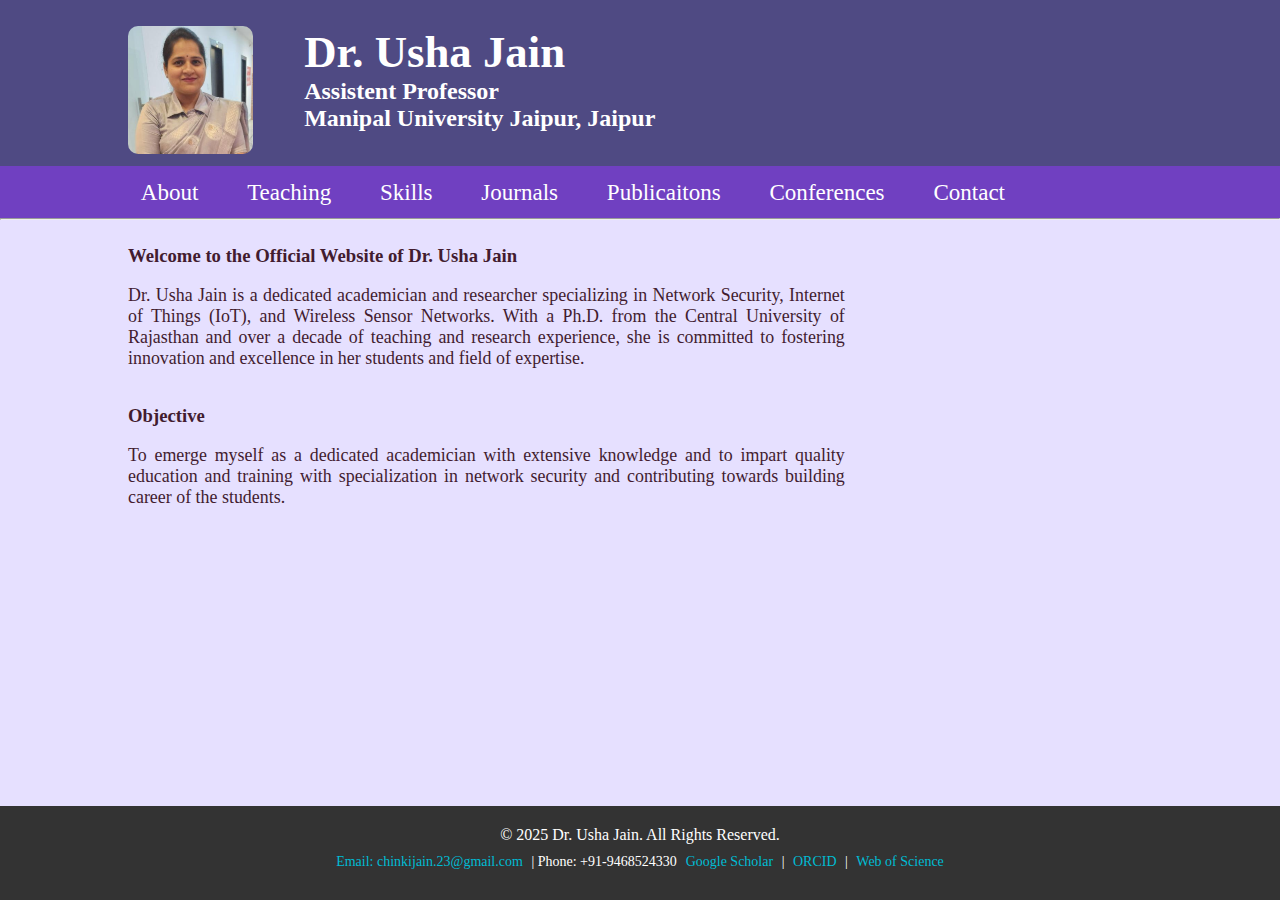
<file: index.html>
<!DOCTYPE html>
<html lang="en">
<head>
    <meta charset="UTF-8">
    <meta name="viewport" content="width=device-width, initial-scale=1.0">
    <title>Dr. Usha Jain</title>
    <link rel="stylesheet" href="style.css">
</head>
<body>

    <header>
        <div class="image">
            <a href="index.html"><img src="Screenshot 2025-01-13 114054.png" alt=""></a>            
        </div>
        <div class="name">            
            <h1>Dr. Usha Jain</h1>
            <h2>Assistent Professor</h2>
            <h2>Manipal University Jaipur, Jaipur</h2>
        </div>
    </header>

    <nav>
        <ul>
            <li><a href="about.html">About</a></li>
            <li><a href="teaching.html">Teaching</a></li>
            <li><a href="skills.html">Skills</a></li>
            <li><a href="journal.html">Journals</a></li>
            <li><a href="publicaiton.html">Publicaitons</a></li>
            <li><a href="conference.html">Conferences</a></li>
            <li><a href="contact.html">Contact</a></li>
        </ul>
    </nav><hr>

    <main class="body">
        <h3>Welcome to the Official Website of Dr. Usha Jain</h3><br>
        <p>
            Dr. Usha Jain is a dedicated academician and researcher specializing in Network Security, Internet of Things (IoT), and Wireless Sensor Networks. With a Ph.D. from the Central University of Rajasthan and over a decade of teaching and research experience, she is committed to fostering innovation and excellence in her students and field of expertise.</p><br><br>

        <h3>Objective</h3><br>
        <p>To emerge myself as a dedicated academician with extensive knowledge and to impart quality
            education and training with specialization in network security and contributing towards building
            career of the students.</p>
    </main>

    <footer>
        <div class="footer-content">
            <p>&copy; 2025 Dr. Usha Jain. All Rights Reserved.</p>
            <div class="contact-info">
                <a href="mailto:chinkijain.23@gmail.com">Email: chinkijain.23@gmail.com</a> | 
                <span>Phone: +91-9468524330</span>
            </div>
            <div class="social-links">
                <a href="https://scholar.google.com/citations?user=xBZfcwsAAAAJ&hl=en" target="_blank">Google Scholar</a> | 
                <a href="https://orcid.org/0000-0002-6333-8426" target="_blank">ORCID</a> | 
                <a href="https://publons.com/researcher/AAP-1869-2021/" target="_blank">Web of Science</a>
            </div>
        </div>
    </footer>

</body>
</html>
</file>
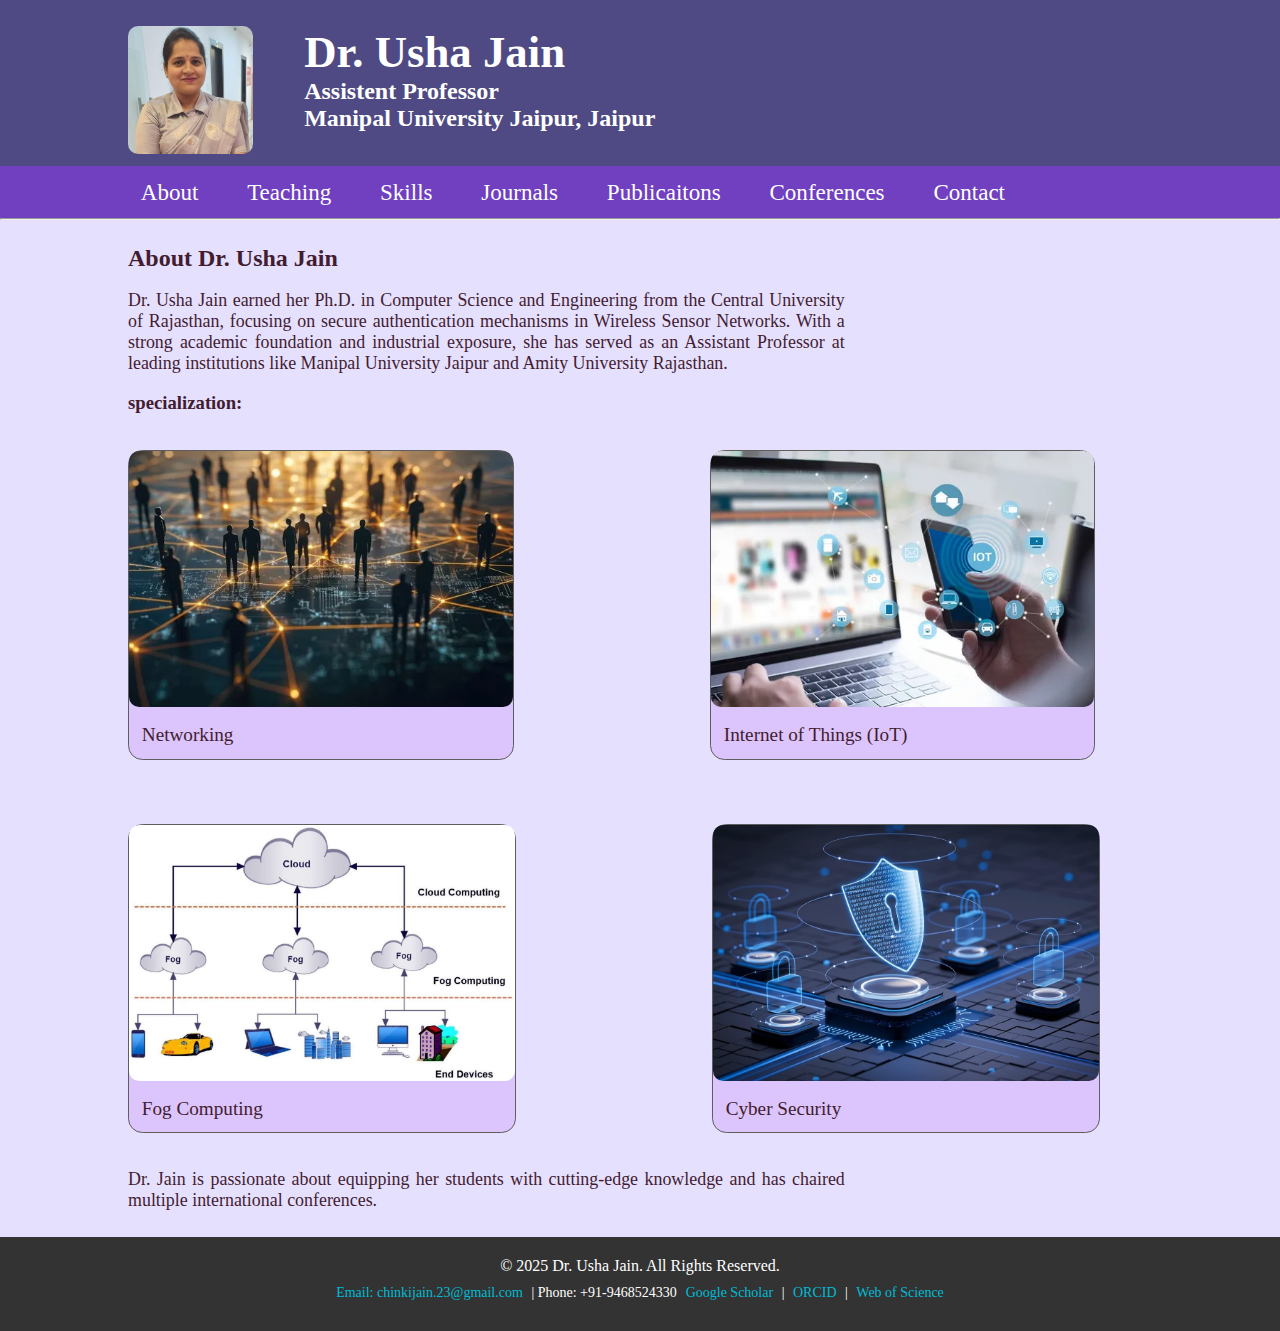
<file: about.html>
<!DOCTYPE html>
<html lang="en">
<head>
    <meta charset="UTF-8">
    <meta name="viewport" content="width=device-width, initial-scale=1.0">
    <title>Dr. Usha Jain</title>
    <link rel="stylesheet" href="style.css">
</head>
<body>
    
    <header>
        <div class="image">
            <a href="index.html"><img src="Screenshot 2025-01-13 114054.png" alt=""></a>            
        </div>
        <div class="name">            
            <h1>Dr. Usha Jain</h1>
            <h2>Assistent Professor</h2>
            <h2>Manipal University Jaipur, Jaipur</h2>
        </div>
    </header>

    <nav>
        <ul>
            <li><a href="about.html">About</a></li>
            <li><a href="teaching.html">Teaching</a></li>
            <li><a href="skills.html">Skills</a></li>
            <li><a href="journal.html">Journals</a></li>
            <li><a href="publicaiton.html">Publicaitons</a></li>
            <li><a href="conference.html">Conferences</a></li>
            <li><a href="contact.html">Contact</a></li>
        </ul>
    </nav><hr>

    <main class="body">

        <h2>About Dr. Usha Jain</h2><br>
        <p>Dr. Usha Jain earned her Ph.D. in Computer Science and Engineering from the Central University of Rajasthan, focusing on secure authentication mechanisms in Wireless Sensor Networks. With a strong academic foundation and industrial exposure, she has served as an Assistant Professor at leading institutions like Manipal University Jaipur and Amity University Rajasthan.</p><br>

        <h3>specialization:</h3><br><br>

        <div class="cards">

            <div class="common net">
                <div class="img "><img src="360_F_985098827_cRNVRcbYg9wFBDT2Ra8JcMjeMsh0DATS.webp" alt=""></div>
                <br>
                <div class="description">Networking</div>
            </div>

            <div class="common iot">
                <div class="img"><img src="IOT.webp" alt=""></div>
                <br>
                <div class="description">Internet of Things (IoT)</div>
            </div>

            <div class="common fc">
                <div class="img"><img src="fc.webp" alt=""></div>
                <br>
                <div class="description">Fog Computing</div>
            </div>

            <div class="common cs">
                <div class="img"><img src="cybersecurity.jpg" alt=""></div>
                <br>
                <div class="description">Cyber Security</div>
            </div>

        </div><br><br><br>

        <p>Dr. Jain is passionate about equipping her students with cutting-edge knowledge and has chaired multiple international conferences.</p>
    </main>

    <footer>
        <div class="footer-content">
            <p>&copy; 2025 Dr. Usha Jain. All Rights Reserved.</p>
            <div class="contact-info">
                <a href="mailto:chinkijain.23@gmail.com">Email: chinkijain.23@gmail.com</a> | 
                <span>Phone: +91-9468524330</span>
            </div>
            <div class="social-links">
                <a href="https://scholar.google.com/citations?user=xBZfcwsAAAAJ&hl=en" target="_blank">Google Scholar</a> | 
                <a href="https://orcid.org/0000-0002-6333-8426" target="_blank">ORCID</a> | 
                <a href="https://publons.com/researcher/AAP-1869-2021/" target="_blank">Web of Science</a>
            </div>
        </div>
    </footer>
</body>
</html>
</file>
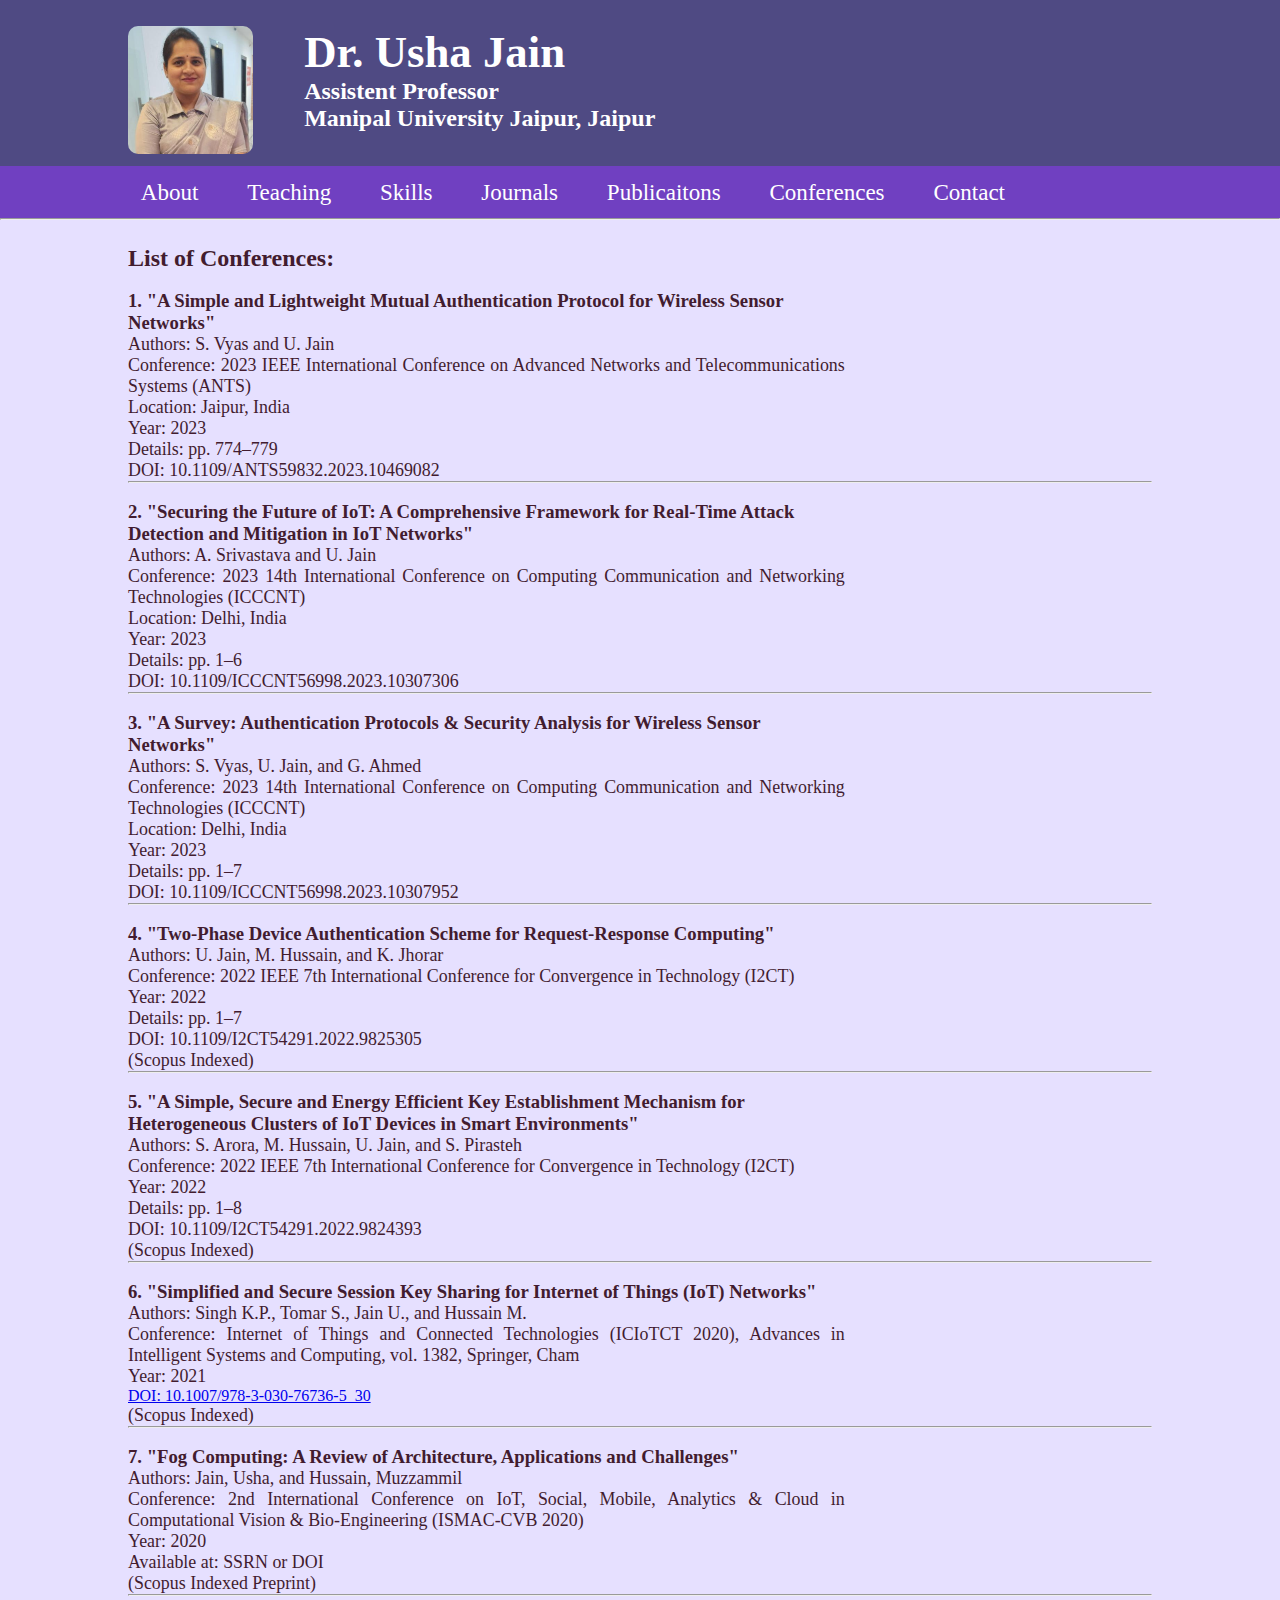
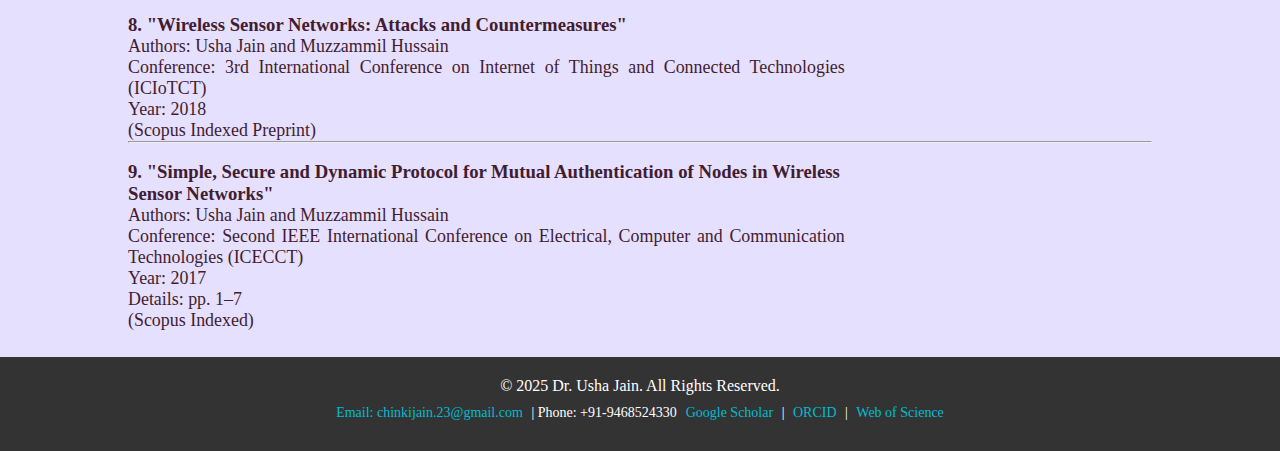
<file: conference.html>
<!DOCTYPE html>
<html lang="en">
<head>
    <meta charset="UTF-8">
    <meta name="viewport" content="width=device-width, initial-scale=1.0">
    <title>Dr. Usha Jain</title>
    <link rel="stylesheet" href="style.css">
</head>
<body>

    <header>
        <div class="image">
            <a href="index.html"><img src="Screenshot 2025-01-13 114054.png" alt=""></a>      
        </div>
        <div class="name">            
            <h1>Dr. Usha Jain</h1>
            <h2>Assistent Professor</h2>
            <h2>Manipal University Jaipur, Jaipur</h2>
        </div>
    </header>

    <nav>
        <ul>
            <li><a href="about.html">About</a></li>
            <li><a href="teaching.html">Teaching</a></li>
            <li><a href="skills.html">Skills</a></li>
            <li><a href="journal.html">Journals</a></li>
            <li><a href="publicaiton.html">Publicaitons</a></li>
            <li><a href="conference.html">Conferences</a></li>
            <li><a href="contact.html">Contact</a></li>
        </ul>
    </nav>

    <hr>

        <main class="body">
        <h2>List of Conferences:</h2><br>

            <h3>1. "A Simple and Lightweight Mutual Authentication Protocol for Wireless Sensor Networks"</h3>
            <p>Authors: S. Vyas and U. Jain</p>
            <p>Conference: 2023 IEEE International Conference on Advanced Networks and Telecommunications Systems (ANTS)</p>
            <p>Location: Jaipur, India</p>
            <p>Year: 2023</p>
            <p>Details: pp. 774–779</p>
            <p>DOI: 10.1109/ANTS59832.2023.10469082</p><hr><br>

            <h3>2. "Securing the Future of IoT: A Comprehensive Framework for Real-Time Attack Detection and Mitigation in IoT Networks"</h3>
            <p>Authors: A. Srivastava and U. Jain</p>
            <p>Conference: 2023 14th International Conference on Computing Communication and Networking Technologies (ICCCNT)</p>
            <p>Location: Delhi, India</p>
            <p>Year: 2023</p>
            <p>Details: pp. 1–6</p>
            <p>DOI: 10.1109/ICCCNT56998.2023.10307306</p><hr><br>

            <h3>3. "A Survey: Authentication Protocols & Security Analysis for Wireless Sensor Networks"</h3>
            <p>Authors: S. Vyas, U. Jain, and G. Ahmed</p>
            <p>Conference: 2023 14th International Conference on Computing Communication and Networking Technologies (ICCCNT)</p>
            <p>Location: Delhi, India</p>
            <p>Year: 2023</p>
            <p>Details: pp. 1–7</p>
            <p>DOI: 10.1109/ICCCNT56998.2023.10307952</p><hr><br>

            <h3>4. "Two-Phase Device Authentication Scheme for Request-Response Computing"</h3>
            <p>Authors: U. Jain, M. Hussain, and K. Jhorar</p>
            <p>Conference: 2022 IEEE 7th International Conference for Convergence in Technology (I2CT)</p>
            <p>Year: 2022</p>
            <p>Details: pp. 1–7</p>
            <p>DOI: 10.1109/I2CT54291.2022.9825305</p>
            <p>(Scopus Indexed)</p><hr><br>

            <h3>5. "A Simple, Secure and Energy Efficient Key Establishment Mechanism for Heterogeneous Clusters of IoT Devices in Smart Environments"</h3>
            <p>Authors: S. Arora, M. Hussain, U. Jain, and S. Pirasteh</p>
            <p>Conference: 2022 IEEE 7th International Conference for Convergence in Technology (I2CT)</p>
            <p>Year: 2022</p>
            <p>Details: pp. 1–8</p>
            <p>DOI: 10.1109/I2CT54291.2022.9824393</p>
            <p>(Scopus Indexed)</p><hr><br>

            <h3>6. "Simplified and Secure Session Key Sharing for Internet of Things (IoT) Networks"</h3>
            <p>Authors: Singh K.P., Tomar S., Jain U., and Hussain M.</p>
            <p>Conference: Internet of Things and Connected Technologies (ICIoTCT 2020), Advances in Intelligent Systems and Computing, vol. 1382, Springer, Cham</p>
            <p>Year: 2021</p>
            <a href="https://link.springer.com/chapter/10.1007/978-3-030-76736-5_30">DOI: 10.1007/978-3-030-76736-5_30</a>
            <p>(Scopus Indexed)</p><hr><br>

            <h3>7. "Fog Computing: A Review of Architecture, Applications and Challenges"</h3>
            <p>Authors: Jain, Usha, and Hussain, Muzzammil</p>
            <p>Conference: 2nd International Conference on IoT, Social, Mobile, Analytics & Cloud in Computational Vision & Bio-Engineering (ISMAC-CVB 2020)</p>
            <p>Year: 2020</p>
            <p>Available at: SSRN or DOI</p>
            <p>(Scopus Indexed Preprint)</p><hr><br>

            <h3>8. "Wireless Sensor Networks: Attacks and Countermeasures"</h3>
            <p>Authors: Usha Jain and Muzzammil Hussain</p>
            <p>Conference: 3rd International Conference on Internet of Things and Connected Technologies (ICIoTCT)</p>
            <p>Year: 2018</p>
            <p>(Scopus Indexed Preprint)</p><hr><br>

            <h3>9. "Simple, Secure and Dynamic Protocol for Mutual Authentication of Nodes in Wireless Sensor Networks"</h3>
            <p>Authors: Usha Jain and Muzzammil Hussain</p>
            <p>Conference: Second IEEE International Conference on Electrical, Computer and Communication Technologies (ICECCT)</p>
            <p>Year: 2017</p>
            <p>Details: pp. 1–7</p>
            <p>(Scopus Indexed)</p>
        </main>

    <footer>
        <div class="footer-content">
            <p>&copy; 2025 Dr. Usha Jain. All Rights Reserved.</p>
            <div class="contact-info">
                <a href="mailto:chinkijain.23@gmail.com">Email: chinkijain.23@gmail.com</a> | 
                <span>Phone: +91-9468524330</span>
            </div>
            <div class="social-links">
                <a href="https://scholar.google.com/citations?user=xBZfcwsAAAAJ&hl=en" target="_blank">Google Scholar</a> | 
                <a href="https://orcid.org/0000-0002-6333-8426" target="_blank">ORCID</a> | 
                <a href="https://publons.com/researcher/AAP-1869-2021/" target="_blank">Web of Science</a>
            </div>
        </div>
    </footer>

</body>
</html>
</file>
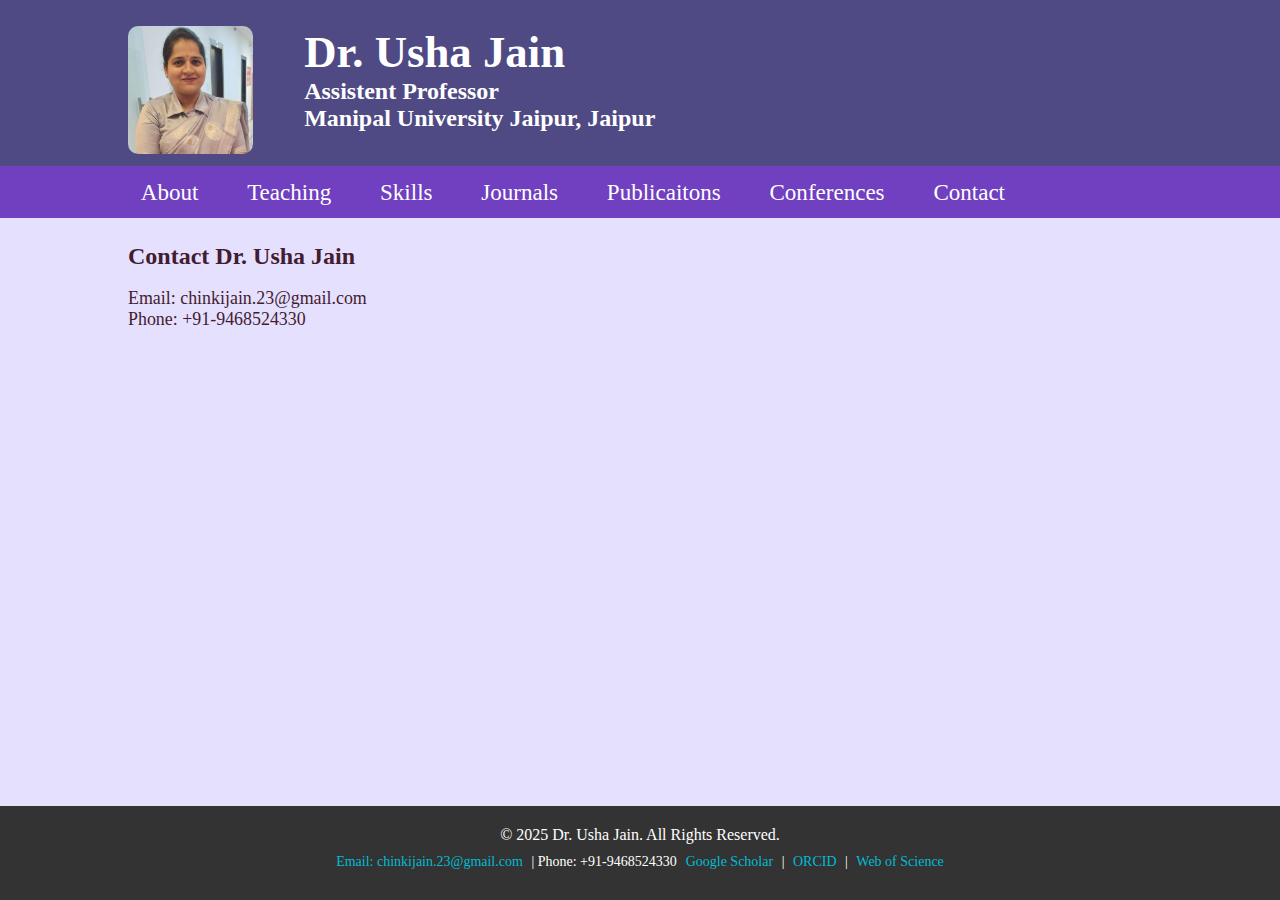
<file: contact.html>
<!DOCTYPE html>
<html lang="en">
<head>
    <meta charset="UTF-8">
    <meta name="viewport" content="width=device-width, initial-scale=1.0">
    <title>Dr. Usha Jain</title>
    <link rel="stylesheet" href="style.css">
</head>
<body>
    <header>
        <div class="image">
            <a href="index.html"><img src="Screenshot 2025-01-13 114054.png" alt=""></a>            
        </div>
        <div class="name">            
            <h1>Dr. Usha Jain</h1>
            <h2>Assistent Professor</h2>
            <h2>Manipal University Jaipur, Jaipur</h2>
        </div>
    </header>

    <nav>
        <ul>
            <li><a href="about.html">About</a></li>
            <li><a href="teaching.html">Teaching</a></li>
            <li><a href="skills.html">Skills</a></li>
            <li><a href="journal.html">Journals</a></li>
            <li><a href="publicaiton.html">Publicaitons</a></li>
            <li><a href="conference.html">Conferences</a></li>
            <li><a href="contact.html">Contact</a></li>
        </ul>
    </nav>

    <main class="body">
        <h2>Contact Dr. Usha Jain</h2><br>

        <p>Email: chinkijain.23@gmail.com</p>
        <p>Phone: +91-9468524330</p>
    </main>

    <footer>
        <div class="footer-content">
            <p>&copy; 2025 Dr. Usha Jain. All Rights Reserved.</p>
            <div class="contact-info">
                <a href="mailto:chinkijain.23@gmail.com">Email: chinkijain.23@gmail.com</a> | 
                <span>Phone: +91-9468524330</span>
            </div>
            <div class="social-links">
                <a href="https://scholar.google.com/citations?user=xBZfcwsAAAAJ&hl=en" target="_blank">Google Scholar</a> | 
                <a href="https://orcid.org/0000-0002-6333-8426" target="_blank">ORCID</a> | 
                <a href="https://publons.com/researcher/AAP-1869-2021/" target="_blank">Web of Science</a>
            </div>
        </div>
    </footer>
</body>
</html>
</file>
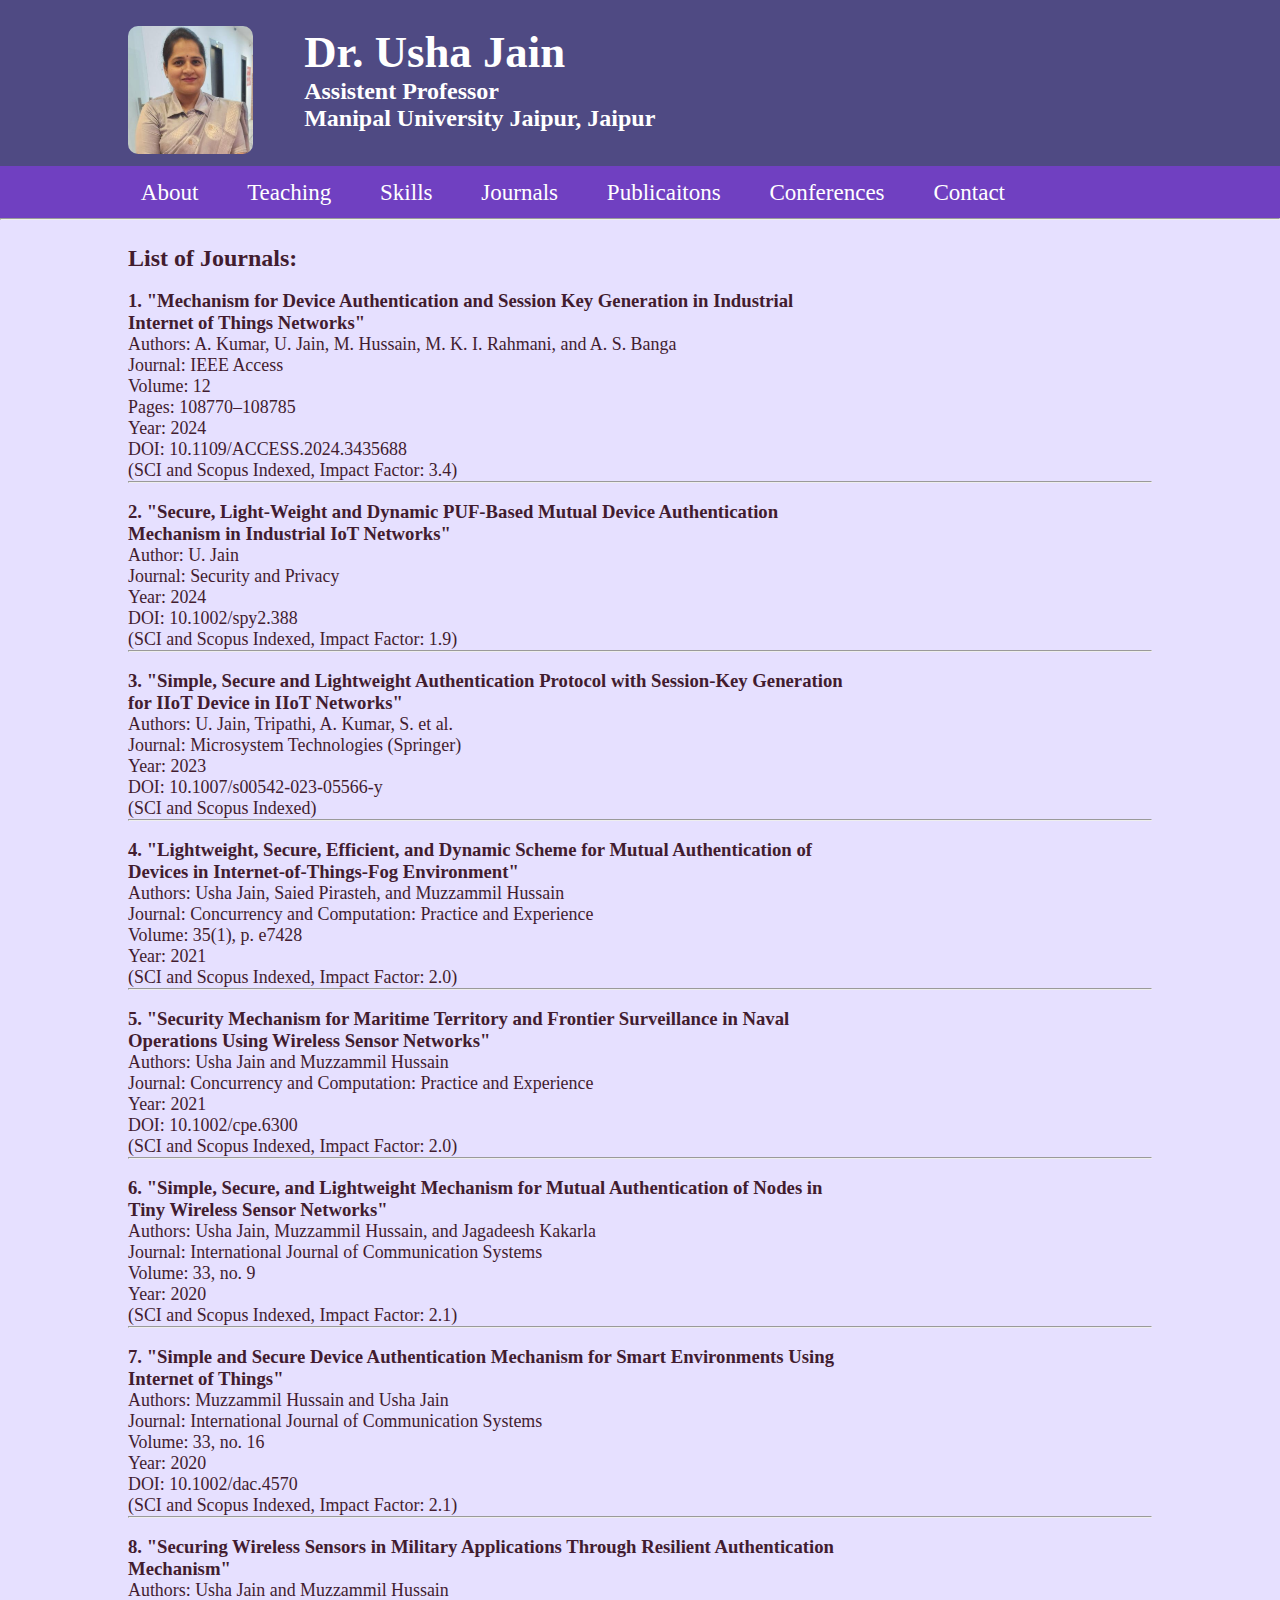
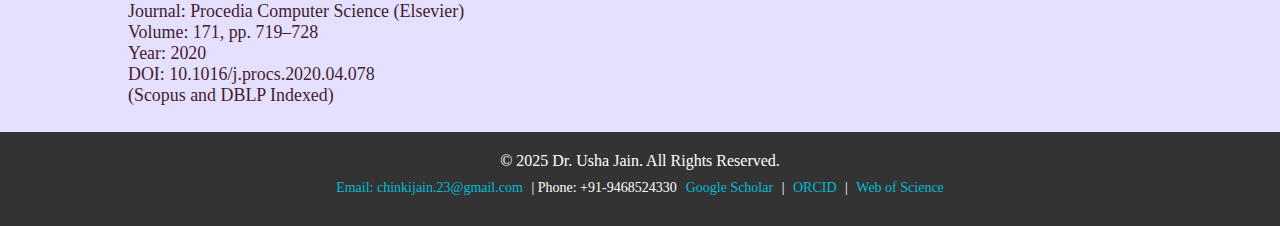
<file: journal.html>
<!DOCTYPE html>
<html lang="en">
<head>
    <meta charset="UTF-8">
    <meta name="viewport" content="width=device-width, initial-scale=1.0">
    <title>Dr. Usha Jain</title>
    <link rel="stylesheet" href="style.css">
</head>
<body>

    <header>
        <div class="image">
            <a href="index.html"><img src="Screenshot 2025-01-13 114054.png" alt=""></a>            
        </div>
        <div class="name">            
            <h1>Dr. Usha Jain</h1>
            <h2>Assistent Professor</h2>
            <h2>Manipal University Jaipur, Jaipur</h2>
        </div>
    </header>

    <nav>
        <ul>
            <li><a href="about.html">About</a></li>
            <li><a href="teaching.html">Teaching</a></li>
            <li><a href="skills.html">Skills</a></li>
            <li><a href="journal.html">Journals</a></li>
            <li><a href="publicaiton.html">Publicaitons</a></li>
            <li><a href="conference.html">Conferences</a></li>
            <li><a href="contact.html">Contact</a></li>
        </ul>
    </nav><hr>

    <main class="body">
        <h2>List of Journals:</h2><br>

        <h3>1. "Mechanism for Device Authentication and Session Key Generation in Industrial Internet of Things Networks"</h3>
        <p>Authors: A. Kumar, U. Jain, M. Hussain, M. K. I. Rahmani, and A. S. Banga</p>
        <p>Journal: IEEE Access</p>
        <p>Volume: 12</p>
        <p>Pages: 108770–108785</p>
        <p>Year: 2024</p>
        <p>DOI: 10.1109/ACCESS.2024.3435688</p>
        <p>(SCI and Scopus Indexed, Impact Factor: 3.4)</p><hr><br>

        <h3>2. "Secure, Light-Weight and Dynamic PUF-Based Mutual Device Authentication Mechanism in Industrial IoT Networks"</h3>
        <p>Author: U. Jain</p>
        <p>Journal: Security and Privacy</p>
        <p>Year: 2024</p>
        <p>DOI: 10.1002/spy2.388</p>
        <p>(SCI and Scopus Indexed, Impact Factor: 1.9)</p><hr><br>

        <h3>3. "Simple, Secure and Lightweight Authentication Protocol with Session-Key Generation for IIoT Device in IIoT Networks"</h3>
        <p>Authors: U. Jain, Tripathi, A. Kumar, S. et al.</p>
        <p>Journal: Microsystem Technologies (Springer)</p>
        <p>Year: 2023</p>
        <p>DOI: 10.1007/s00542-023-05566-y</p>
        <p>(SCI and Scopus Indexed)</p><hr><br>

        <h3>4. "Lightweight, Secure, Efficient, and Dynamic Scheme for Mutual Authentication of Devices in Internet‐of‐Things-Fog Environment"</h3>
        <p>Authors: Usha Jain, Saied Pirasteh, and Muzzammil Hussain</p>
        <p>Journal: Concurrency and Computation: Practice and Experience</p>
        <p>Volume: 35(1), p. e7428</p>
        <p>Year: 2021</p>
        <p>(SCI and Scopus Indexed, Impact Factor: 2.0)</p><hr><br>

        <h3>5. "Security Mechanism for Maritime Territory and Frontier Surveillance in Naval Operations Using Wireless Sensor Networks"</h3>
        <p>Authors: Usha Jain and Muzzammil Hussain</p>
        <p>Journal: Concurrency and Computation: Practice and Experience</p>
        <p>Year: 2021</p>
        <p>DOI: 10.1002/cpe.6300</p>
        <p>(SCI and Scopus Indexed, Impact Factor: 2.0)</p><hr><br>

        <h3>6. "Simple, Secure, and Lightweight Mechanism for Mutual Authentication of Nodes in Tiny Wireless Sensor Networks"</h3>
        <p>Authors: Usha Jain, Muzzammil Hussain, and Jagadeesh Kakarla</p>
        <p>Journal: International Journal of Communication Systems</p>
        <p>Volume: 33, no. 9</p>
        <p>Year: 2020</p>
        <p>(SCI and Scopus Indexed, Impact Factor: 2.1)</p><hr><br>

        <h3>7. "Simple and Secure Device Authentication Mechanism for Smart Environments Using Internet of Things"</h3>
        <p>Authors: Muzzammil Hussain and Usha Jain</p>
        <p>Journal: International Journal of Communication Systems</p>
        <p>Volume: 33, no. 16</p>
        <p>Year: 2020</p>
        <p>DOI: 10.1002/dac.4570</p>
        <p>(SCI and Scopus Indexed, Impact Factor: 2.1)</p><hr><br>

        <h3>8. "Securing Wireless Sensors in Military Applications Through Resilient Authentication Mechanism"</h3>
        <p>Authors: Usha Jain and Muzzammil Hussain</p>
        <p>Journal: Procedia Computer Science (Elsevier)</p>
        <p>Volume: 171, pp. 719–728</p>
        <p>Year: 2020</p>
        <p>DOI: 10.1016/j.procs.2020.04.078</p>
        <p>(Scopus and DBLP Indexed)</p>
    </main>

    <footer>
        <div class="footer-content">
            <p>&copy; 2025 Dr. Usha Jain. All Rights Reserved.</p>
            <div class="contact-info">
                <a href="mailto:chinkijain.23@gmail.com">Email: chinkijain.23@gmail.com</a> | 
                <span>Phone: +91-9468524330</span>
            </div>
            <div class="social-links">
                <a href="https://scholar.google.com/citations?user=xBZfcwsAAAAJ&hl=en" target="_blank">Google Scholar</a> | 
                <a href="https://orcid.org/0000-0002-6333-8426" target="_blank">ORCID</a> | 
                <a href="https://publons.com/researcher/AAP-1869-2021/" target="_blank">Web of Science</a>
            </div>
        </div>
    </footer>

</body>
</html>
</file>
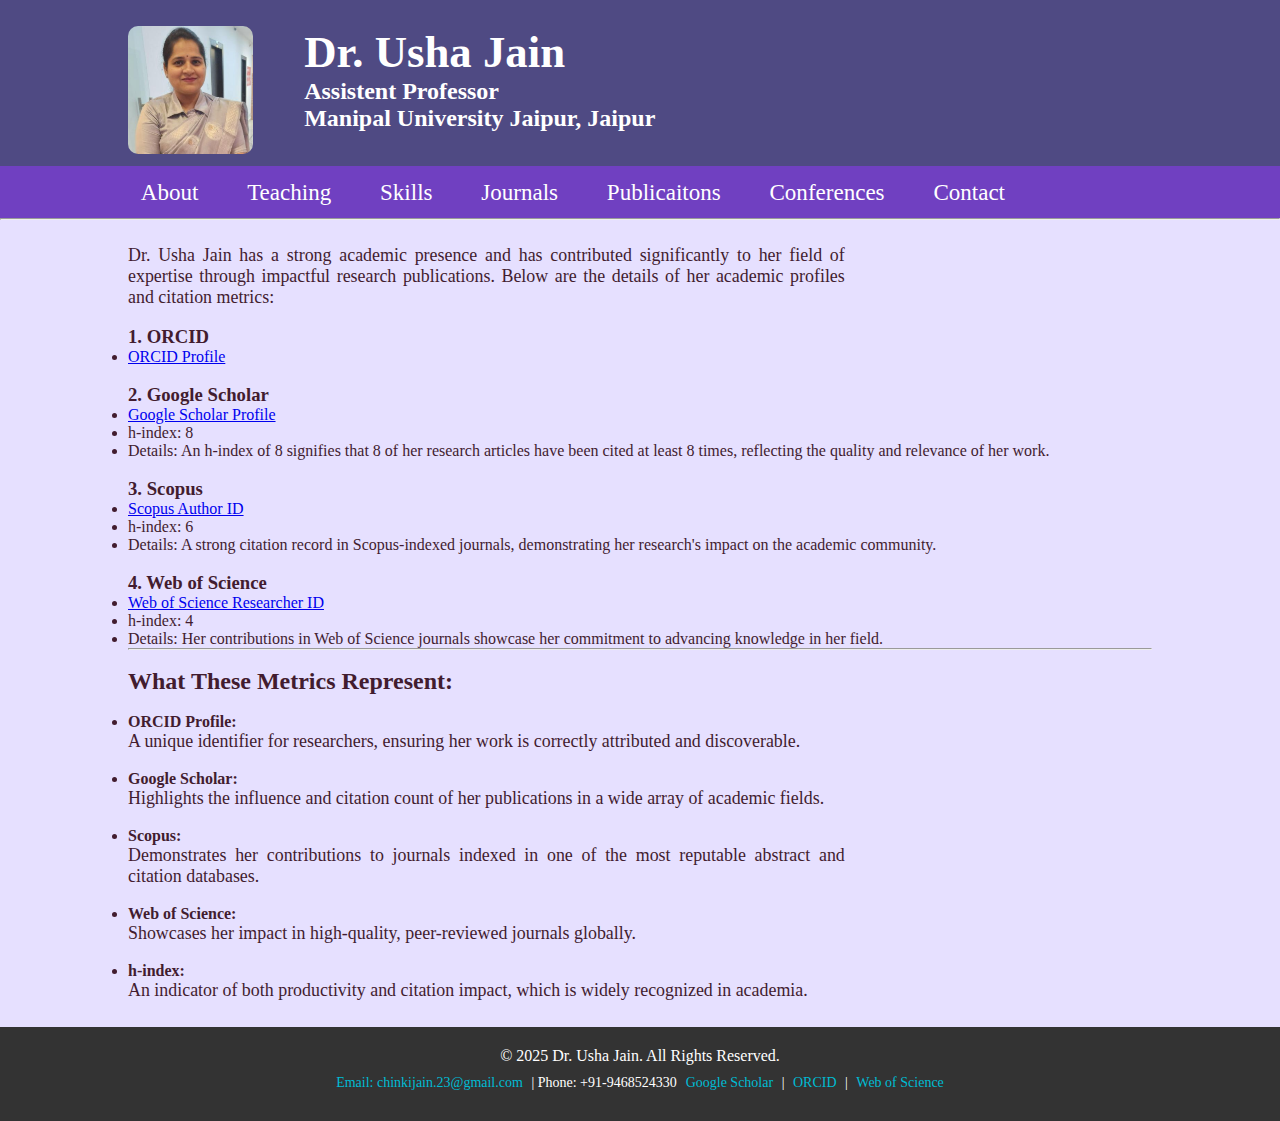
<file: publicaiton.html>
<!DOCTYPE html>
<html lang="en">
<head>
    <meta charset="UTF-8">
    <meta name="viewport" content="width=device-width, initial-scale=1.0">
    <title>Dr. Usha Jain</title>
    <link rel="stylesheet" href="style.css">
</head>
<body>

    <header>
        <div class="image">
            <a href="index.html"><img src="Screenshot 2025-01-13 114054.png" alt=""></a>            
        </div>
        <div class="name">            
            <h1>Dr. Usha Jain</h1>
            <h2>Assistent Professor</h2>
            <h2>Manipal University Jaipur, Jaipur</h2>
        </div>
    </header>

    <nav>
        <ul>
            <li><a href="about.html">About</a></li>
            <li><a href="teaching.html">Teaching</a></li>
            <li><a href="skills.html">Skills</a></li>
            <li><a href="journal.html">Journals</a></li>
            <li><a href="publicaiton.html">Publicaitons</a></li>
            <li><a href="conference.html">Conferences</a></li>
            <li><a href="contact.html">Contact</a></li>
        </ul>
    </nav><hr>

    <main class="body">
        <p>Dr. Usha Jain has a strong academic presence and has contributed significantly to her field of expertise through impactful research publications. Below are the details of her academic profiles and citation metrics:</p><br>

        <h3>1. ORCID</h3>
        <li><a href="https://orcid.org/0000-0002-6333-8426">ORCID Profile</a></li><br>

        <h3>2. Google Scholar</h3>
        <li><a href="https://scholar.google.com/citations?user=xBZfcwsAAAAJ&hl=en">Google Scholar Profile</a></li>
        <li>h-index: 8</li>
        <li>Details: An h-index of 8 signifies that 8 of her research articles have been cited at least 8 times, reflecting the quality and relevance of her work.</li><br>

        <h3>3. Scopus</h3>
        <li><a href="https://www.scopus.com/authid/detail.uri?authorId=57200267920">Scopus Author ID</a></li>
        <li>h-index: 6</li>
        <li>Details: A strong citation record in Scopus-indexed journals, demonstrating her research's impact on the academic community.</li><br>

        <h3>4. Web of Science</h3>
        <li><a href="https://publons.com/researcher/AAP-1869-2021/">Web of Science Researcher ID</a></li>
        <li>h-index: 4</li>
        <li>Details: Her contributions in Web of Science journals showcase her commitment to advancing knowledge in her field.</li><hr><br>

        <h2>What These Metrics Represent:</h2><br>

        <li><b>ORCID Profile: </b><p>A unique identifier for researchers, ensuring her work is correctly attributed and discoverable.</p></li><br>
        <li><b>Google Scholar: </b><p>Highlights the influence and citation count of her publications in a wide array of academic fields.</p></li><br>
        <li><b>Scopus: </b><p>Demonstrates her contributions to journals indexed in one of the most reputable abstract and citation databases.</p></li><br>
        <li><b>Web of Science: </b><p>Showcases her impact in high-quality, peer-reviewed journals globally.</p></li><br>
        <li><b>h-index: </b><p>An indicator of both productivity and citation impact, which is widely recognized in academia.</p></li>
    </main>

    <footer>
        <div class="footer-content">
            <p>&copy; 2025 Dr. Usha Jain. All Rights Reserved.</p>
            <div class="contact-info">
                <a href="mailto:chinkijain.23@gmail.com">Email: chinkijain.23@gmail.com</a> | 
                <span>Phone: +91-9468524330</span>
            </div>
            <div class="social-links">
                <a href="https://scholar.google.com/citations?user=xBZfcwsAAAAJ&hl=en" target="_blank">Google Scholar</a> | 
                <a href="https://orcid.org/0000-0002-6333-8426" target="_blank">ORCID</a> | 
                <a href="https://publons.com/researcher/AAP-1869-2021/" target="_blank">Web of Science</a>
            </div>
        </div>
    </footer>

</body>
</html>
</file>
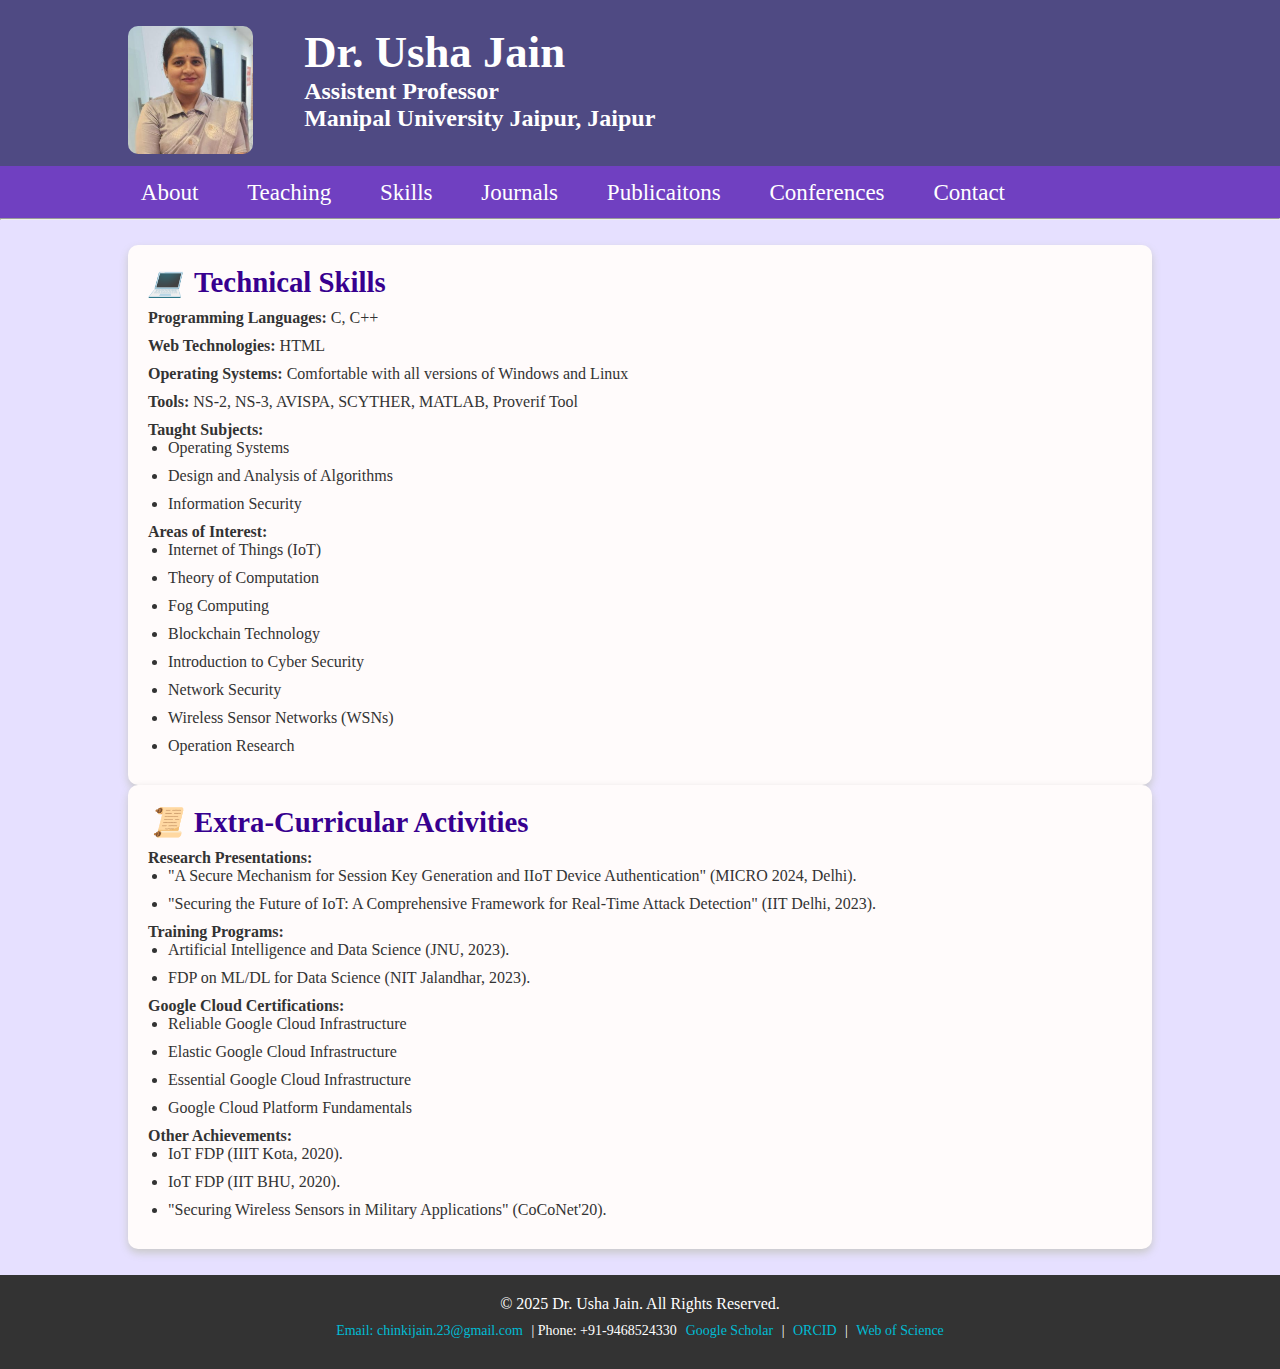
<file: skills.html>
<!DOCTYPE html>
<html lang="en">
<head>
    <meta charset="UTF-8">
    <meta name="viewport" content="width=device-width, initial-scale=1.0">
    <title>Dr. Usha Jain</title>
    <link rel="stylesheet" href="style.css">
</head>
<body>
    <header>
        <div class="image">
            <a href="index.html"><img src="Screenshot 2025-01-13 114054.png" alt=""></a>            
        </div>
        <div class="name">            
            <h1>Dr. Usha Jain</h1>
            <h2>Assistent Professor</h2>
            <h2>Manipal University Jaipur, Jaipur</h2>
        </div>
    </header>

    <nav>
        <ul>
            <li><a href="about.html">About</a></li>
            <li><a href="teaching.html">Teaching</a></li>
            <li><a href="skills.html">Skills</a></li>
            <li><a href="journal.html">Journals</a></li>
            <li><a href="publicaiton.html">Publicaitons</a></li>
            <li><a href="conference.html">Conferences</a></li>
            <li><a href="contact.html">Contact</a></li>
        </ul>
    </nav><hr>

    <main class="body">
        <section class="card">
            <h2><i class="icon">💻</i> Technical Skills</h2>
            <ul>
                <li><strong>Programming Languages:</strong> C, C++</li>
                <li><strong>Web Technologies:</strong> HTML</li>
                <li><strong>Operating Systems:</strong> Comfortable with all versions of Windows and Linux</li>
                <li><strong>Tools:</strong> NS-2, NS-3, AVISPA, SCYTHER, MATLAB, Proverif Tool</li>
                <li><strong>Taught Subjects:</strong>
                    <ul>
                        <li>Operating Systems</li>
                        <li>Design and Analysis of Algorithms</li>
                        <li>Information Security</li>
                    </ul>
                </li>
                <li><strong>Areas of Interest:</strong>
                    <ul>
                        <li>Internet of Things (IoT)</li>
                        <li>Theory of Computation</li>
                        <li>Fog Computing</li>
                        <li>Blockchain Technology</li>
                        <li>Introduction to Cyber Security</li>
                        <li>Network Security</li>
                        <li>Wireless Sensor Networks (WSNs)</li>
                        <li>Operation Research</li>
                    </ul>
                </li>
            </ul>
        </section>

        <!-- Extra-Curricular Activities Section -->
        <section class="card">
            <h2><i class="icon">📜</i> Extra-Curricular Activities</h2>
            <ul>
                <li><strong>Research Presentations:</strong>
                    <ul>
                        <li>"A Secure Mechanism for Session Key Generation and IIoT Device Authentication" (MICRO 2024, Delhi).</li>
                        <li>"Securing the Future of IoT: A Comprehensive Framework for Real-Time Attack Detection" (IIT Delhi, 2023).</li>
                    </ul>
                </li>
                <li><strong>Training Programs:</strong>
                    <ul>
                        <li>Artificial Intelligence and Data Science (JNU, 2023).</li>
                        <li>FDP on ML/DL for Data Science (NIT Jalandhar, 2023).</li>
                    </ul>
                </li>
                <li><strong>Google Cloud Certifications:</strong>
                    <ul>
                        <li>Reliable Google Cloud Infrastructure</li>
                        <li>Elastic Google Cloud Infrastructure</li>
                        <li>Essential Google Cloud Infrastructure</li>
                        <li>Google Cloud Platform Fundamentals</li>
                    </ul>
                </li>
                <li><strong>Other Achievements:</strong>
                    <ul>
                        <li>IoT FDP (IIIT Kota, 2020).</li>
                        <li>IoT FDP (IIT BHU, 2020).</li>
                        <li>"Securing Wireless Sensors in Military Applications" (CoCoNet'20).</li>
                    </ul>
                </li>
            </ul>
        </section>
    </main>

    <footer>
        <div class="footer-content">
            <p>&copy; 2025 Dr. Usha Jain. All Rights Reserved.</p>
            <div class="contact-info">
                <a href="mailto:chinkijain.23@gmail.com">Email: chinkijain.23@gmail.com</a> | 
                <span>Phone: +91-9468524330</span>
            </div>
            <div class="social-links">
                <a href="https://scholar.google.com/citations?user=xBZfcwsAAAAJ&hl=en" target="_blank">Google Scholar</a> | 
                <a href="https://orcid.org/0000-0002-6333-8426" target="_blank">ORCID</a> | 
                <a href="https://publons.com/researcher/AAP-1869-2021/" target="_blank">Web of Science</a>
            </div>
        </div>
    </footer>
</body>
</html>
</file>
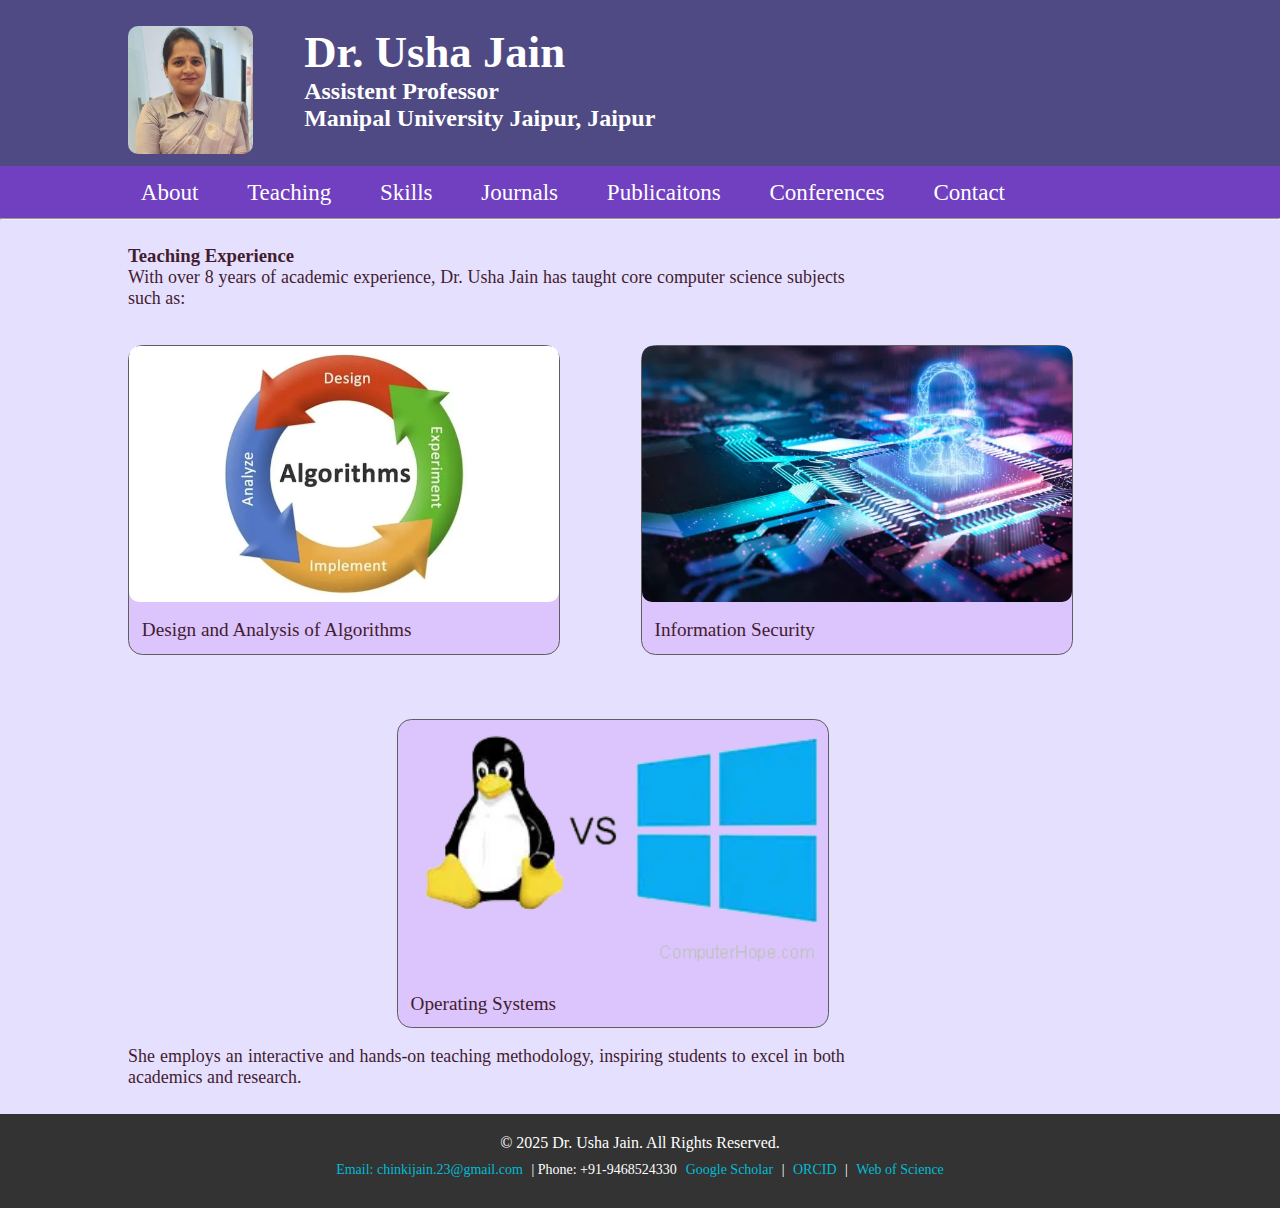
<file: teaching.html>
<!DOCTYPE html>
<html lang="en">
<head>
    <meta charset="UTF-8">
    <meta name="viewport" content="width=device-width, initial-scale=1.0">
    <title>Dr. Usha Jain</title>
    <link rel="stylesheet" href="style.css">
</head>
<body>
    <header>
        <div class="image">
            <a href="index.html"><img src="Screenshot 2025-01-13 114054.png" alt=""></a>                
        </div>
        <div class="name">            
            <h1>Dr. Usha Jain</h1>
            <h2>Assistent Professor</h2>
            <h2>Manipal University Jaipur, Jaipur</h2>
        </div>
    </header>

    <nav>
        <ul>
            <li><a href="about.html">About</a></li>
            <li><a href="teaching.html">Teaching</a></li>
            <li><a href="skills.html">Skills</a></li>
            <li><a href="journal.html">Journals</a></li>
            <li><a href="publicaiton.html">Publicaitons</a></li>
            <li><a href="conference.html">Conferences</a></li>
            <li><a href="contact.html">Contact</a></li>
        </ul>
    </nav><hr>

    <main class="body">
        <h3>Teaching Experience</h3>

        <p>With over 8 years of academic experience, Dr. Usha Jain has taught core computer science subjects such as:</p><br><br>

        <div class="cards2">
            <div class="common algo">
                <div class="img "><img src="algo.webp" alt=""></div>
                <br>
                <div class="description">Design and Analysis of Algorithms</div>
            </div>

            <div class="common is">
                <div class="img"><img src="IS.webp" alt=""></div>
                <br>
                <div class="description">Information Security</div>
            </div>

            <div class="common os">
                <div class="img"><img src="linux-vs-windows.webp" alt=""></div>
                <br>
                <div class="description">Operating Systems</div>
            </div>
        </div><br><br>

        <p>She employs an interactive and hands-on teaching methodology, inspiring students to excel in both academics and research.</p>
    </main>

    <footer>
        <div class="footer-content">
            <p>&copy; 2025 Dr. Usha Jain. All Rights Reserved.</p>
            <div class="contact-info">
                <a href="mailto:chinkijain.23@gmail.com">Email: chinkijain.23@gmail.com</a> | 
                <span>Phone: +91-9468524330</span>
            </div>
            <div class="social-links">
                <a href="https://scholar.google.com/citations?user=xBZfcwsAAAAJ&hl=en" target="_blank">Google Scholar</a> | 
                <a href="https://orcid.org/0000-0002-6333-8426" target="_blank">ORCID</a> | 
                <a href="https://publons.com/researcher/AAP-1869-2021/" target="_blank">Web of Science</a>
            </div>
        </div>
    </footer>
</body>
</html>
</file>
<file: style.css>
*{
    margin: 0;
    padding: 0;
    box-sizing: border-box;
}

div{
    display: inline-block;
}

body{
    display: flex;
    flex-direction: column;
    min-height: 100vh;
    background-color: #e6e0ff;
}

header{
    height: 13vw;
    color: white;
    background-color: #4f4a83;
    padding: 2vw 10vw;
    display: flex;
    align-items: flex-start;
}

img{
    height: 10vw;
    border-radius: 10px;
    transition: all 0.5s ease-in-out;
}

.name{
    height: 100%;
    margin-left: 4vw;
}

header h1{
    font-size: 3.5vw;
}

nav{
    height: 4vw;
    background-color: #7040c1;
    padding: 1vw 10vw;
}

nav ul{
    list-style-type: none;
    height: 100%;
}

nav li{
    display: inline-block;
    align-content: center;
    height: 100%;
    margin-right: 1.5vw;
}
nav a{
    text-decoration: none;
    color: rgb(255, 255, 255);
    padding: 1vw;
    font-size: 1.8vw;
    border-radius: 3px 3px 0px 0px;
    transition: all 0.5s ease-in-out;
}

nav a:hover{
    color: white;
    background-color: rgb(160, 78, 188);
}

.body{
    padding: 2vw 10vw;
    /* background-color: #ECF0F1; */
    color: #421c2f;
    flex: 1;
}

.body p{
    width: 70%;
    font-size: 1.4vw;
    text-align: justify;
}

.body h1, .body h2, .body h3, .body h4{
    width: 70%;
}

footer {
    background-color: #333;
    color: #fff;
    text-align: center;
    padding: 20px 0;
}

footer .contact-info, footer .social-links {
    margin: 10px 0;
    font-size: 14px;
}

footer a {
    color: #00bcd4;
    text-decoration: none;
    margin: 0 5px;
}

footer a:hover {
    text-decoration: underline;
}

footer .social-links a {
    display: inline-block;
}

.common
{   
    background-color: #dcc4fc;
    border-radius: 1.6vh;
    border: 1.5px solid rgb(94, 94, 94);
    transition: all 0.2s ease-in-out;
}

.common:hover{
    box-shadow: 0px 0px 20px 0px;
}

.common .img img{
    height: 20vw;
}

.description{
    padding: 1vw;
}

.iot, .cs{
    margin: 0;
}

.fc, .cs{
    margin-top: 5vw;    
}

.net, .fc{
    margin-right: 15vw;
}

.description{
    font-size: 1.5vw;
}

.is .img img{
    width: 33.6vw;
}

.os .img img{
    width: 33.6vw;
}

.is{
    margin-left: 6vw;
}

.os{
    margin-left: 21vw;
    margin-top: 5vw;
}

.card {
    background: rgb(255, 251, 251);
    color: #333;
    border-radius: 10px;
    box-shadow: 0 4px 8px rgb(201, 201, 201);
    padding: 20px;
}

.card h2 {
    font-size: 1.8rem;
    font-weight: 700;
    color: #37008f;
    margin-bottom: 10px;
    display: flex;
    align-items: center;
    gap: 10px;
}

.card ul {
    list-style: none;
    padding: 0;
}

.card ul li {
    margin-bottom: 10px;
}

.card ul ul {
    margin-left: 20px;
}

.card ul ul li {
    list-style-type: disc;
}
</file>
